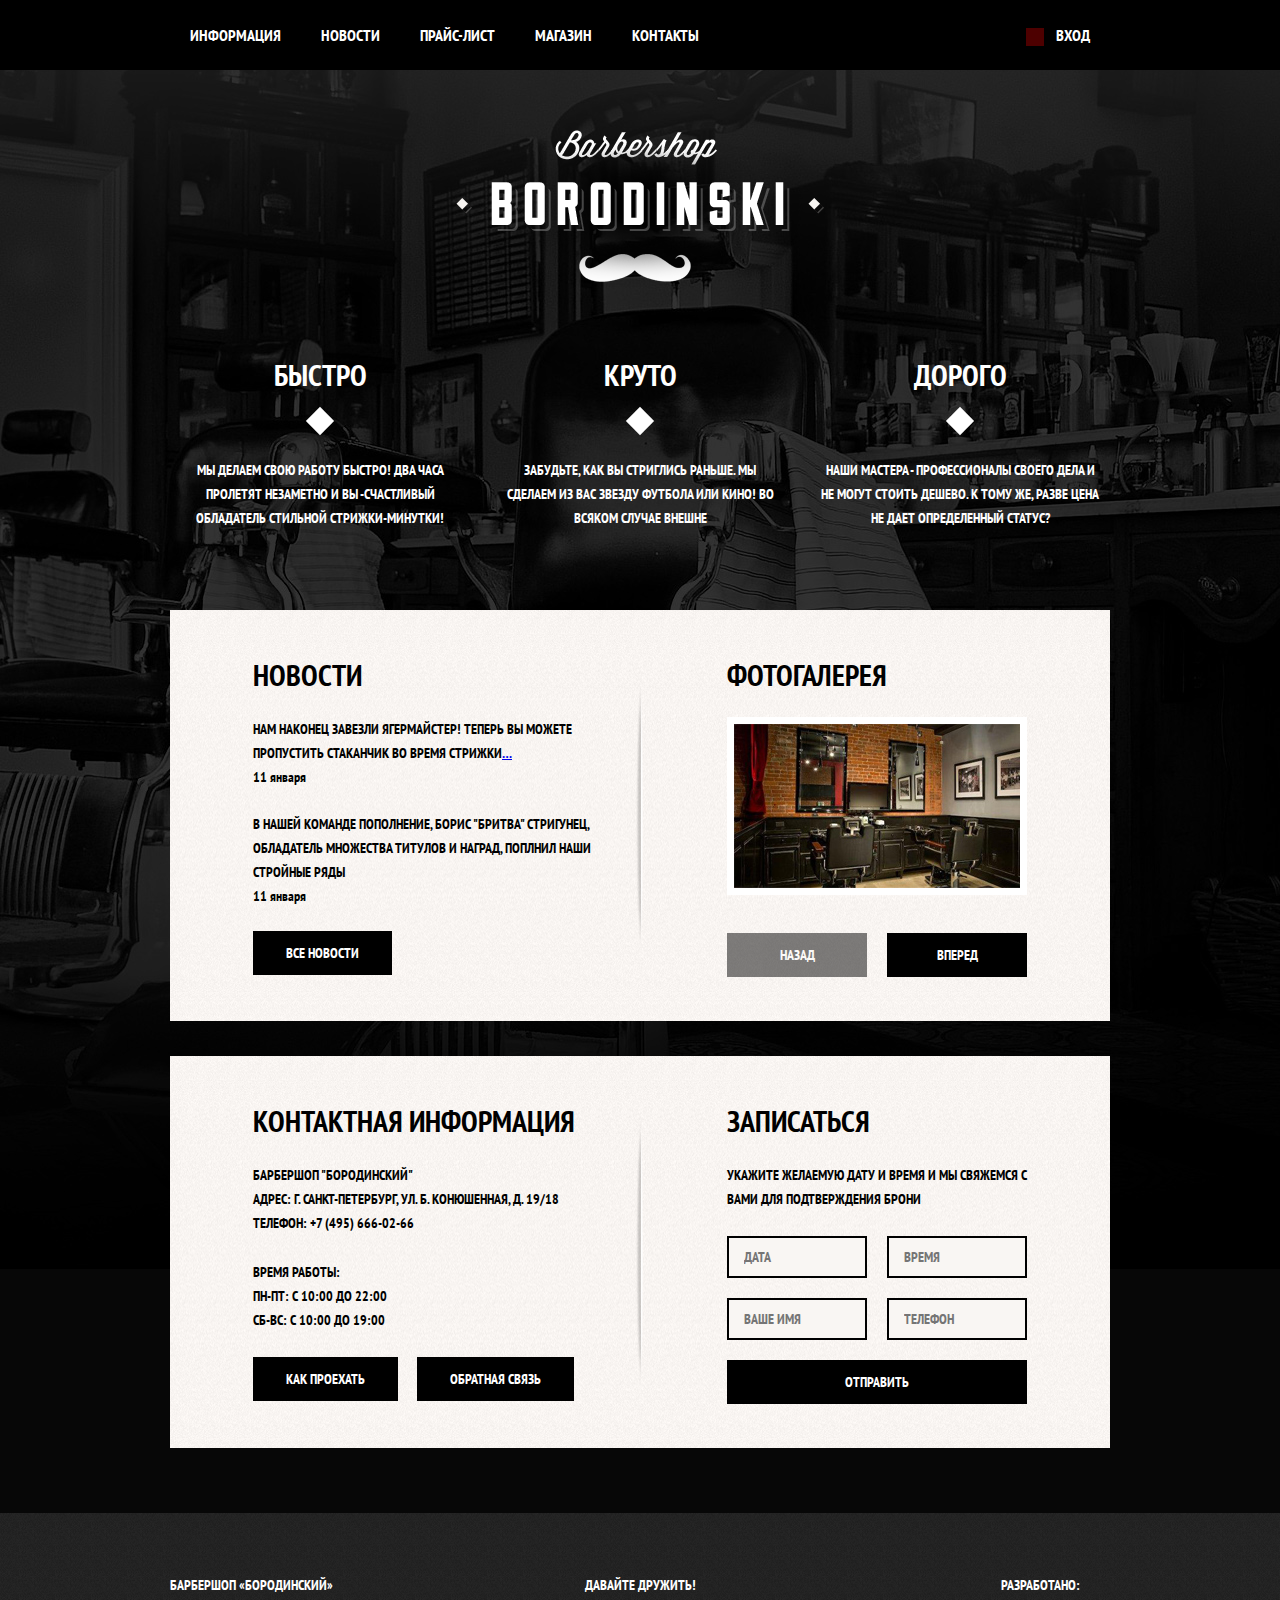
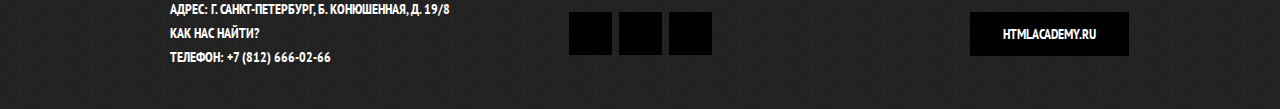
<file: index.html>
<!DOCTYPE html>
<html lang="ru">
  <head>
    <meta charset="utf-8">
    <title>Барбершоп</title>
    <link rel="stylesheet" href="https://fonts.googleapis.com/css?family=PT+Sans+Narrow:400,700&amp;subset=latin,cyrillic">
    <link rel="stylesheet" href="css/normalize.css">
    <link rel="stylesheet" href="css/style.css">
  </head>
  <body>
	<header class="main-header">
		<div class="container clearfix">
			<nav class="main-navigation">
				<ul>
					<li><a href="#">Информация</a></li>
					<li><a href="news.html">Новости</a></li>
					<li><a href="price.html">Прайс-лист</a></li>
					<li><a href="shop.html">Магазин</a></li>
					<li><a href="#">Контакты</a></li>
				</ul>
			</nav>
			<div class="user-block">
				<a class="login" href="#">Вход</a>
			</div>
		</div>
	</header>
	<main class="container">
		<div class="index-logo">
			<img src="img/logo.png" alt="Барбершоп «Бородинский»" width="368" height="204">
		</div>
		<section class="features clearfix">
			<div class="feature-item">
				<b class="feature-title">Быстро</b>
				<p>Мы делаем свою работу быстро! Два часа пролетят незаметно и вы -счастливый обладатель стильной стрижки-минутки!</p>
			</div>
			<div class="feature-item">
				<b class="feature-title">Круто</b>
				<p>Забудьте, как вы стриглись раньше. Мы сделаем из вас звезду футбола или кино! Во всяком случае внешне</p>
			</div>
			<div class="feature-item">
				<b class="feature-title">Дорого</b>
				<p>Наши мастера - профессионалы своего дела и не могут стоить дешево. К тому же, разве цена не дает определенный статус?</p>
			</div>
		</section>
		<div class="index-content clearfix">
			<div class="index-content-left">
				<h2 class="index-content-title">Новости</h2>
				<ul class="news-preview">
					<li>
						<p>Нам наконец завезли Ягермайстер! Теперь вы можете пропустить стаканчик во время стрижки<a href="news.html"><span>&hellip;</span></a></p>
						<time datetime="2016-01-11">11 января</time>
					</li>
					<li>
						<p>В нашей команде пополнение, Борис "Бритва" Стригунец, обладатель множества титулов и наград, поплнил наши стройные ряды</p>
						<time datetime="2016-01-18">11 января</time>
					</li>
				</ul>
				<a class="btn" href="#">Все новости</a>
			</div>
			<div class="index-content-right">
				<h2 class="index-content-title">Фотогалерея</h2>
				<div class="gallery">
					<figure class="gallery-content">
						<img src="img/salon.jpg" alt="salon photo" width="286" height="164">
					</figure>
					<button class="btn gallery-prev disabled" type="button">Назад</button>
					<button class="btn gallery-next" type="button">Вперед</button>
				</div>
			</div>
		</div>
		<div class="index-content clearfix">
			<div class="index-content-left">
				<h2 class="index-content-title">Контактная информация</h2>
				<p>
				Барбершоп "Бородинский"<br>
				Aдрес: г. Санкт-Петербург, ул. Б. Конюшенная, д. 19/18<br>
				Телефон: +7 (495) 666-02-66
				</p>
				<p>
				Время работы:<br>
				пн-пт: с 10:00 до 22:00<br>
				сб-вс: с 10:00 до 19:00
				</p>
				<a class="btn" href="#">Как проехать</a>
				<a class="btn" href="#">Обратная связь</a>
			</div>
			<div class="index-content-right">
				<h2 class="index-content-title">Записаться</h2>
				<p>Укажите желаемую дату и время и мы свяжемся с вами для подтверждения брони</p>
				<form class="booking-form" action="https://echo.htmlacademy.ru" method="post">
					<input type="text" name="date" value="" placeholder="Дата">
					<input type="text" name="time" value="" placeholder="Время">
					<input type="text" name="name" value="" placeholder="Ваше имя">
					<input type="tel" name="phone" value="" placeholder="Телефон">
					<button class="btn" type="submit">Отправить</button>
				</form>
			</div>
		</div>
	</main>
    <footer class="main-footer">
      <div class="container clearfix">
        <section class="footer-contacts">
          Барбершоп «Бородинский»<br>
          Адрес: г. Санкт-Петербург, Б. Конюшенная, д. 19/8<br>
          <a href="#">Как нас найти?</a><br>
          Телефон: +7 (812) 666-02-66
        </section>
        <section class="footer-social">
          <p>Давайте дружить!</p>
          <a class="social-btn social-btn-vk" href="#">Вконтакте</a>
          <a class="social-btn social-btn-fb" href="#">Фейсбук</a>
          <a class="social-btn social-btn-inst" href="#">Инстаграм</a>
        </section>
        <section class="footer-copyright">
          <p>Разработано:</p>
          <a class="btn" href="https://htmlacademy.ru">HTMLAcademy.ru</a>
        </section>
      </div>
    </footer>
    <div class="modal-content">
      	<button class="modal-content-close" type="button" title="Закрыть">Закрыть</button>
      	<h2 class="modal-content-title">Личный кабинет</h2>
      	<p>Введите свой логин и пароль.</p>
      	<form class="login-form" action="https://echo.htmlacademy.ru" method="post">
        	<input class="icon-user" type="text" name="login" placeholder="Логин">
        	<input class="icon-password" type="password"  name="password" placeholder="Пароль">
        	<label class="login-checkbox">
          		<input type="checkbox" name="remember">
          		<span class="checkbox-indicator"></span>
          		Запомните меня
        	</label>
        	<a class="restore" href="#">Я забыл пароль!</a>
        	<button class="btn" type="submit">Войти</button>
      	</form>
    </div>
    <div class="modal-content-map">
    	<button class="modal-content-close" type="button" title="Закрыть">Закрыть</button>
    	<div class="yandex-map"></div>
    </div>
	<div class="modal-overlay"></div>
  </body>
</html>
</file>
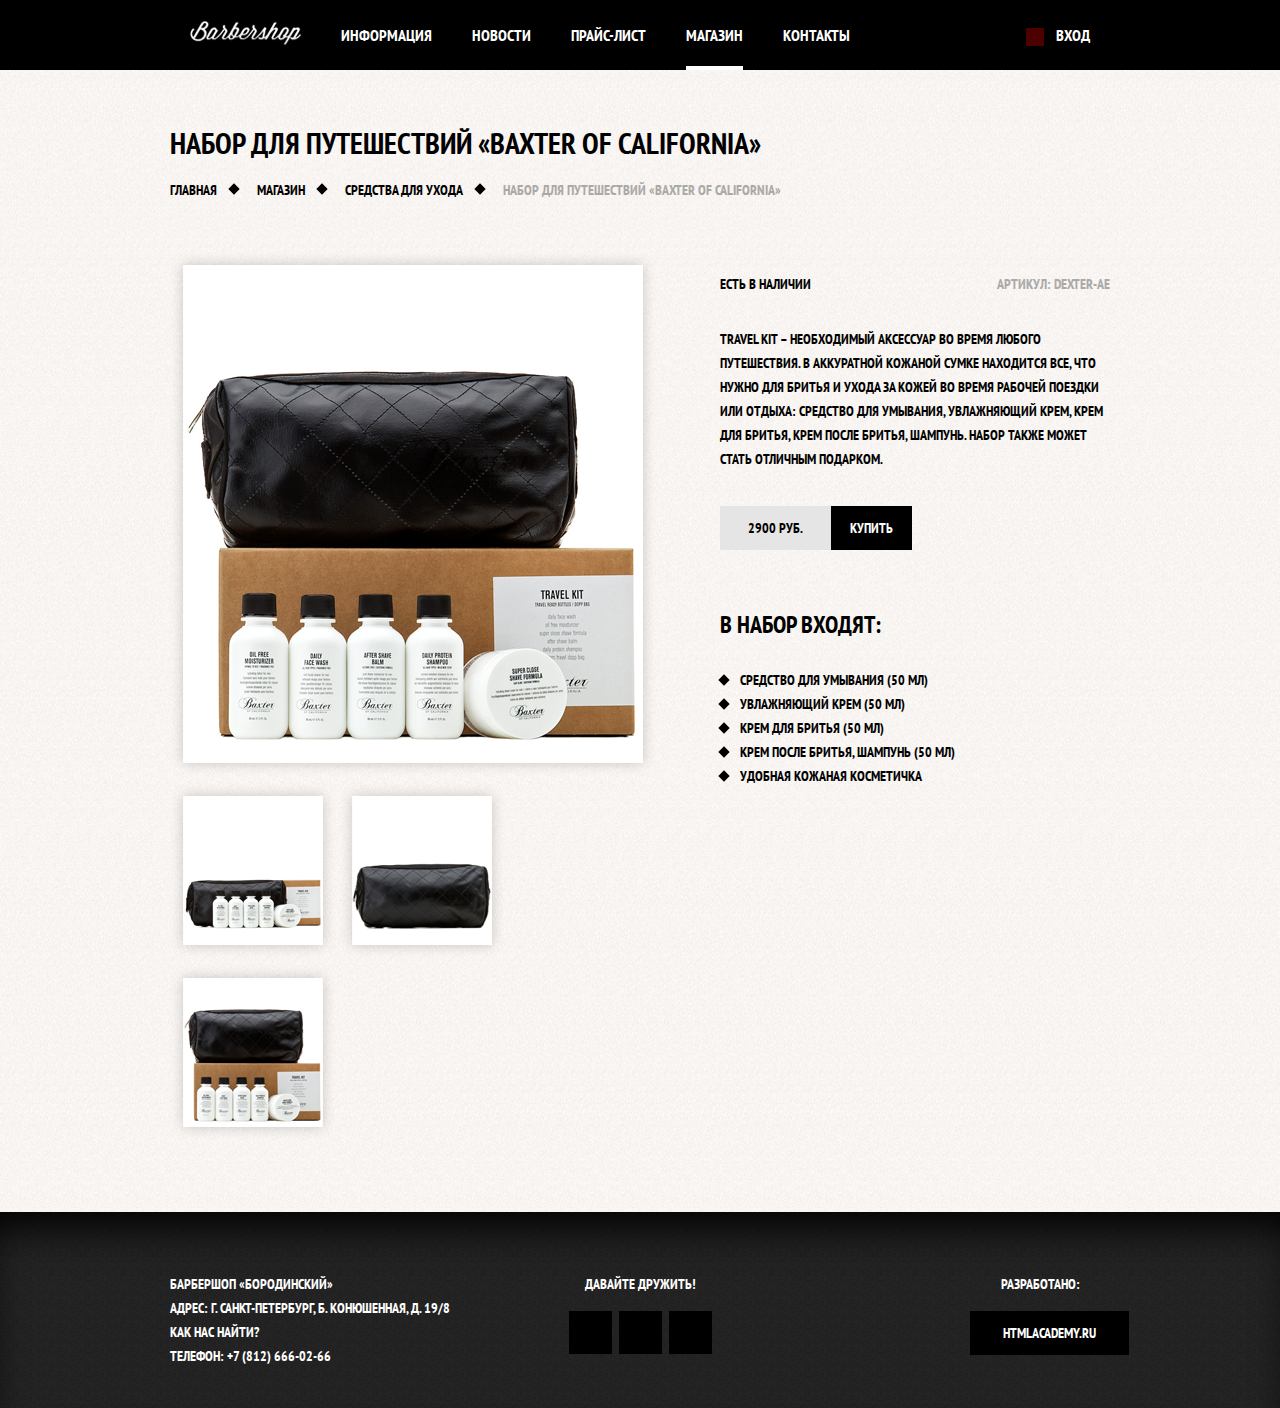
<file: item.html>
<!DOCTYPE html>
<html lang="ru">
  <head>
    <meta charset="utf-8">
    <title>Барбершоп</title>
    <link rel="stylesheet" href="https://fonts.googleapis.com/css?family=PT+Sans+Narrow:400,700&amp;subset=latin,cyrillic">
    <link rel="stylesheet" href="css/normalize.css">
    <link rel="stylesheet" href="css/style.css">
  </head>
  <body class="inner-page">
  <header class="main-header">
    <div class="container clearfix">
      <nav class="main-navigation">
        <a class="logo-inner" href="index.html"><img src="img/logo-inner.png" alt="Barbershop" width="111" height="24"></a>
        <ul>
          <li><a href="#">Информация</a></li>
          <li><a href="news.html">Новости</a></li>
          <li><a href="price.html">Прайс-лист</a></li>
          <li class="active"><a>Магазин</a></li>
          <li><a href="#">Контакты</a></li>
        </ul>
      </nav>
      <div class="user-block">
        <a class="login" href="#">Вход</a>
      </div>
    </div>
  </header>
	<main class=" container">
		<div class="inner-page-title">
			<h1>Набор для путешествий «Baxter of California»</h1>
			<ul class="breadcrumbs">
  				<li><a href="index.html">Главная</a></li>
  				<li><a href="shop.html">Магазин</a></li>
  				<li><a href="#">Средства для ухода</a></li>
  				<li class="current">набор для путешествий «Baxter of California»</li>
			</ul>
		</div>
		<div class="item-card clearfix">
			<div class="item-card-left">
				<div class="big-one">
					<img src="img/item-big.png" alt="" wdth="486" height="524">
				</div>
				<div class="3-small">
					<img src="img/item-small1.png" alt="" wdth="166" height="175">
					<img src="img/item-small2.png" alt="" wdth="166" height="175">
					<img src="img/item-small3.png" alt="" wdth="166" height="175">
				</div>
			</div>
			<div class="item-card-right">
				<div class="status clearfix">
					<span >есть в наличии</span>
					<span class="code">артикул: dexter-ae</span>
				</div>
				<div class="description-1">
					<p>Travel Kit – необходимый аксессуар во время любого путешествия. В аккуратной кожаной сумке находится все, что нужно для бритья и ухода за кожей во время рабочей поездки или отдыха: средство для умывания, увлажняющий крем, крем для бритья, крем после бритья, шампунь. Набор также может стать отличным подарком.</p>
					<div class="close-btn">
						<span class="btn btn-price">2900 руб.</span>
            <a class="btn btn-buy" href="#">Купить</a>
          </div>
				</div>
				<div class="description-2">
					<p class="composition-title">В набор входят:</p>
					<ul class="composition">
						<li>Средство для умывания (50 мл)</li>
						<li>Увлажняющий крем (50 мл)</li>
						<li>Крем для бритья (50 мл)</li>
						<li>Крем после бритья, шампунь (50 мл)</li>
						<li>Удобная кожаная косметичка</li>
					</ul>
				</div>
			</div>
		</div>
	</main>
	<footer class="main-footer inner-page-footer">
    	<div class="container clearfix">
      		<section class="footer-contacts">
	        Барбершоп «Бородинский»<br>
	        Адрес: г. Санкт-Петербург, Б. Конюшенная, д. 19/8<br>
	        <a href="#">Как нас найти?</a><br>
	        Телефон: +7 (812) 666-02-66
	      </section>
	      <section class="footer-social">
	        <p>Давайте дружить!</p>
	        <a class="social-btn social-btn-vk" href="#">Вконтакте</a>
	        <a class="social-btn social-btn-fb" href="#">Фейсбук</a>
	        <a class="social-btn social-btn-inst" href="#">Инстаграм</a>
	      </section>
	      <section class="footer-copyright">
	        <p>Разработано:</p>
	        <a class="btn" href="https://htmlacademy.ru">HTMLAcademy.ru</a>
	      </section>
	    </div>
  </footer>
</body>
</html>
</file>
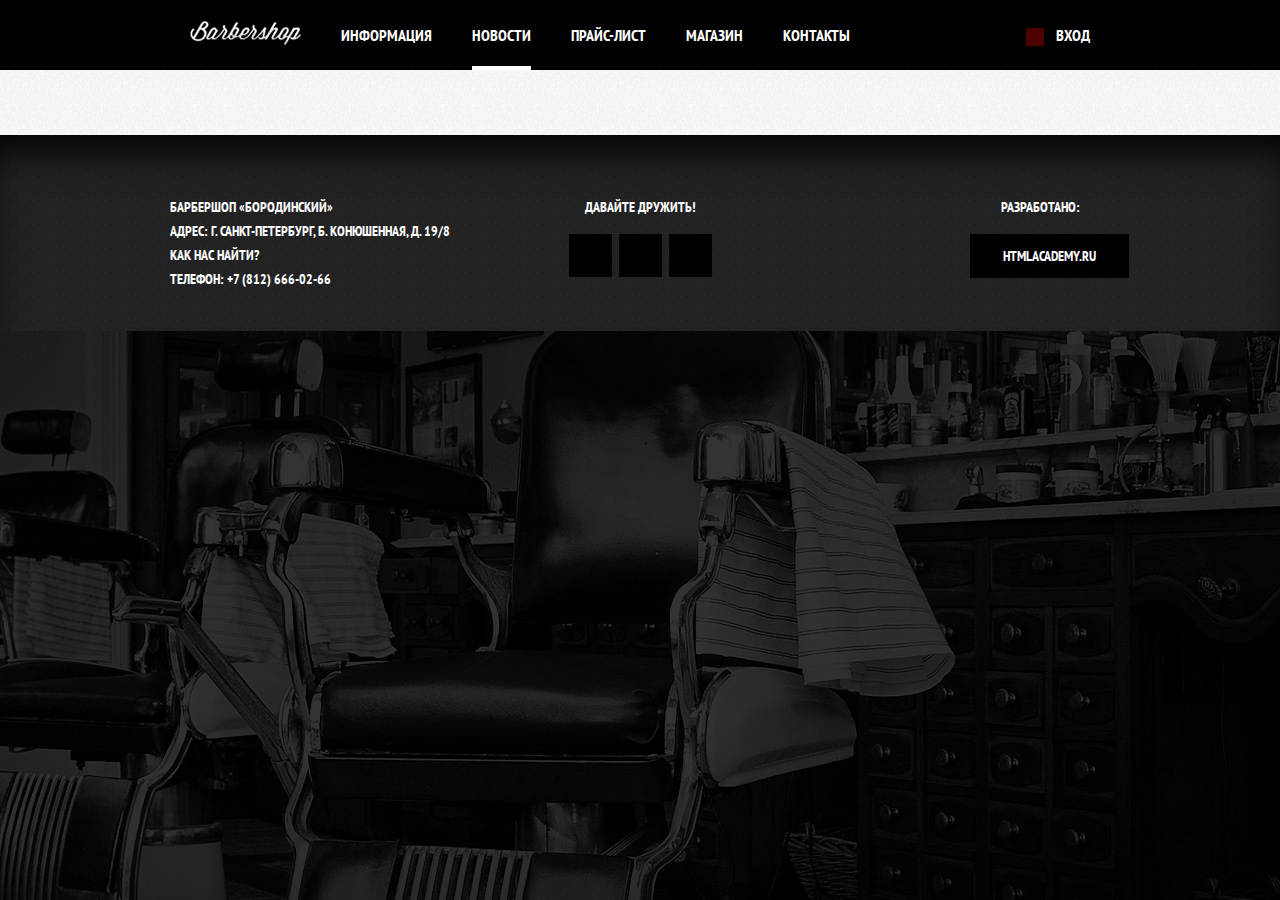
<file: news.html>
<!DOCTYPE html>
<html lang="ru">
  <head>
    <meta charset="utf-8">
    <title>Барбершоп</title>
    <link rel="stylesheet" href="https://fonts.googleapis.com/css?family=PT+Sans+Narrow:400,700&amp;subset=latin,cyrillic">
    <link rel="stylesheet" href="css/normalize.css">
    <link rel="stylesheet" href="css/style.css">
  </head>
  <body class="inner-page">
  <header class="main-header">
    <div class="container clearfix">
      <nav class="main-navigation">
        <a class="logo-inner" href="index.html"><img src="img/logo-inner.png" alt="Barbershop" width="111" height="24"></a>
        <ul>
          <li><a href="#">Информация</a></li>
          <li><a class="active">Новости</a></li>
          <li><a href="price.html">Прайс-лист</a></li>
          <li><a href="shop.html">Магазин</a></li>
          <li><a href="#">Контакты</a></li>
        </ul>
      </nav>
      <div class="user-block">
        <a class="login" href="#">Вход</a>
      </div>
    </div>
  </header>
  <main class=" container">

  </main>
  <footer class="main-footer inner-page-footer">
      <div class="container clearfix">
          <section class="footer-contacts">
          Барбершоп «Бородинский»<br>
          Адрес: г. Санкт-Петербург, Б. Конюшенная, д. 19/8<br>
          <a href="#">Как нас найти?</a><br>
          Телефон: +7 (812) 666-02-66
        </section>
        <section class="footer-social">
          <p>Давайте дружить!</p>
          <a class="social-btn social-btn-vk" href="#">Вконтакте</a>
          <a class="social-btn social-btn-fb" href="#">Фейсбук</a>
          <a class="social-btn social-btn-inst" href="#">Инстаграм</a>
        </section>
        <section class="footer-copyright">
          <p>Разработано:</p>
          <a class="btn" href="https://htmlacademy.ru">HTMLAcademy.ru</a>
        </section>
      </div>
  </footer>
</body>
</html>
</file>
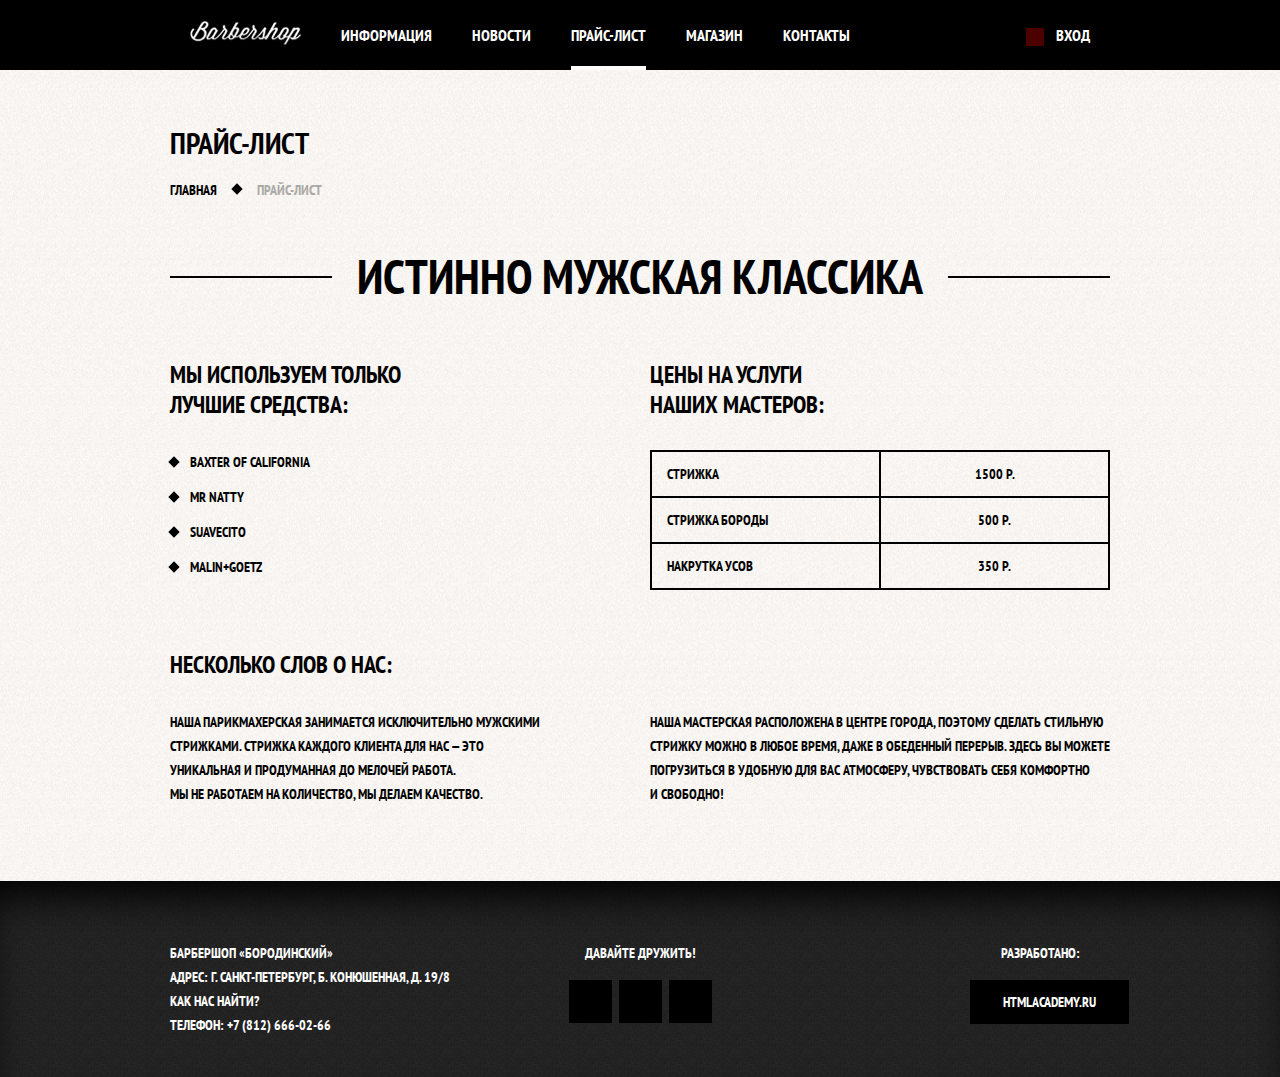
<file: price.html>
<!DOCTYPE html>
<html lang="ru">
  <head>
    <meta charset="utf-8">
    <title>Барбершоп</title>
    <link rel="stylesheet" href="https://fonts.googleapis.com/css?family=PT+Sans+Narrow:400,700&amp;subset=latin,cyrillic">
    <link rel="stylesheet" href="css/normalize.css">
    <link rel="stylesheet" href="css/style.css">
  </head>
  <body class="inner-page">
	<header class="main-header">
		<div class="container clearfix">
			<nav class="main-navigation">
				<a class="logo-inner" href="index.html"><img src="img/logo-inner.png" alt="Barbershop" width="111" height="24"></a>
				<ul>
					<li><a href="#">Информация</a></li>
					<li><a href="news.html">Новости</a></li>
					<li class="active"><a>Прайс-лист</a></li>
					<li><a href="shop.html">Магазин</a></li>
					<li><a href="#">Контакты</a></li>
				</ul>
			</nav>
			<div class="user-block">
				<a class="login" href="#">Вход</a>
			</div>
		</div>
	</header>
	<main class="container">
      	<div class="inner-page-title">
        	<h1>Прайс-лист</h1>
        	<ul class="breadcrumbs">
          		<li>
            		<a href="index.html">Главная</a>
          		</li>
          		<li class="current">Прайс-лист</li>
        	</ul>
      	</div>
      	<div class="inner-content">
        	<div class="big-heading">
          		<h2>Истинно мужская классика</h2>
        	</div>
        	<div class="inner-columns clearfix">
          		<div class="inner-column-left">
            		<h2>Мы используем только<br> лучшие средства:</h2>
            		<ul class="custom-list-1">
              			<li>Baxter of California</li>
              			<li>Mr Natty</li>
              			<li>Suavecito</li>
              			<li>Malin+Goetz</li>
            		</ul>
          		</div>
          		<div class="inner-column-right">
            		<h2>Цены на услуги<br> наших мастеров:</h2>
           			<table class="prices-table">
              			<tr>
                			<td>Стрижка</td>
               				<td>1500 р.</td>
              			</tr>
              			<tr>
                			<td>Стрижка бороды</td>
                			<td>500 р.</td>
              			</tr>
              			<tr>
                			<td>Накрутка усов</td>
                			<td>350 р.</td>
              			</tr>
            		</table>
          		</div>
        	</div>

        	<div class="inner-columns clearfix">
          		<h2>Несколько слов о нас:</h2>
          		<div class="inner-column-left">
            		<p class="short-text">Наша парикмахерская занимается исключительно мужскими стрижками. Стрижка каждого клиента для нас — это уникальная и продуманная до мелочей работа. Мы не работаем на количество, мы делаем качество.</p>
          		</div>
          		<div class="inner-column-right">
            		<p>Наша мастерская расположена в центре города, поэтому сделать стильную стрижку можно в любое время, даже в обеденный перерыв. Здесь вы можете погрузиться в удобную для вас атмосферу, чувствовать себя комфортно и свободно!</p>
        		</div>
      		</div>
      	</div>
    </main>
    <footer class="main-footer inner-page-footer">
      <div class="container clearfix">
        <section class="footer-contacts">
          Барбершоп «Бородинский»<br>
          Адрес: г. Санкт-Петербург, Б. Конюшенная, д. 19/8<br>
          <a href="#">Как нас найти?</a><br>
          Телефон: +7 (812) 666-02-66
        </section>
        <section class="footer-social">
          <p>Давайте дружить!</p>
          <a class="social-btn social-btn-vk" href="#">Вконтакте</a>
          <a class="social-btn social-btn-fb" href="#">Фейсбук</a>
          <a class="social-btn social-btn-inst" href="#">Инстаграм</a>
        </section>
        <section class="footer-copyright">
          <p>Разработано:</p>
          <a class="btn" href="https://htmlacademy.ru">HTMLAcademy.ru</a>
        </section>
      </div>
    </footer>
  </body>
</html>
</file>
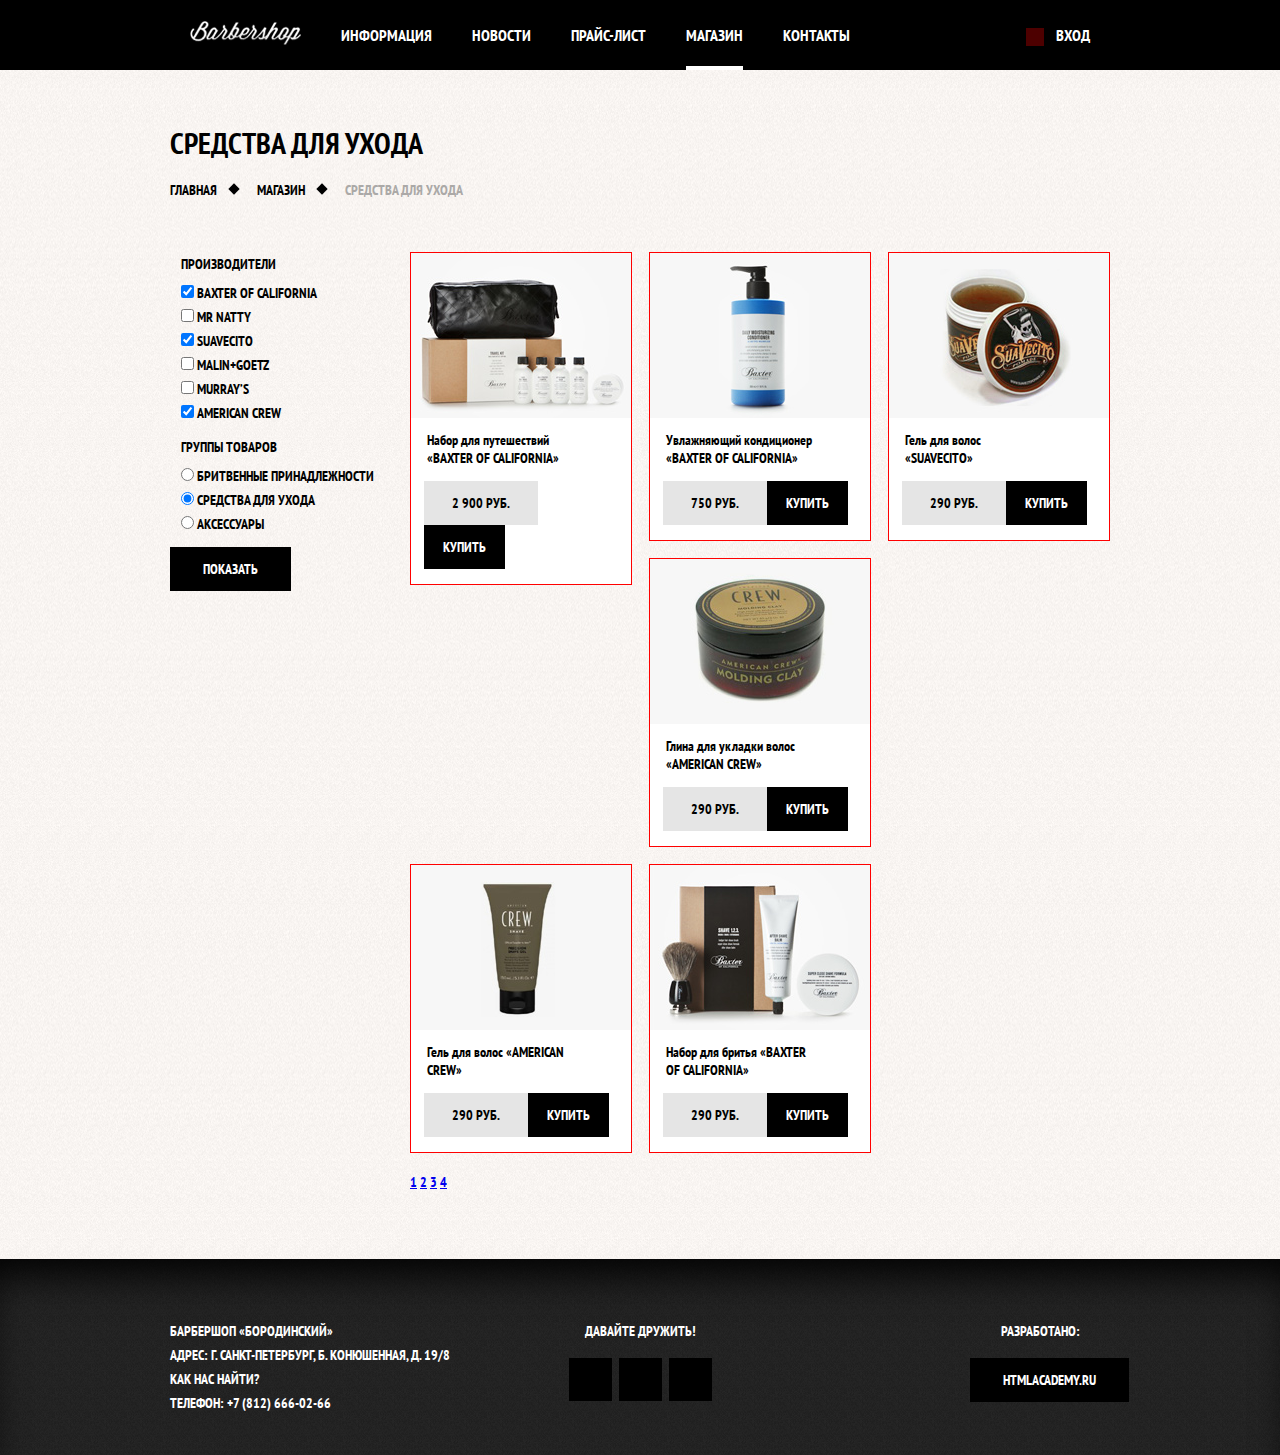
<file: shop.html>
<!DOCTYPE html>
<html lang="ru">
  <head>
    <meta charset="utf-8">
    <title>Барбершоп</title>
    <link rel="stylesheet" href="https://fonts.googleapis.com/css?family=PT+Sans+Narrow:400,700&amp;subset=latin,cyrillic">
    <link rel="stylesheet" href="css/normalize.css">
    <link rel="stylesheet" href="css/style.css">
  </head>
  <body class="inner-page">
  <header class="main-header">
    <div class="container clearfix">
      <nav class="main-navigation">
        <a class="logo-inner" href="index.html"><img src="img/logo-inner.png" alt="Barbershop" width="111" height="24"></a>
        <ul>
          <li><a href="#">Информация</a></li>
          <li><a href="news.html">Новости</a></li>
          <li><a href="price.html">Прайс-лист</a></li>
          <li class="active"><a>Магазин</a></li>
          <li><a href="#">Контакты</a></li>
        </ul>
      </nav>
      <div class="user-block">
        <a class="login" href="#">Вход</a>
      </div>
    </div>
  </header>
	<main class="container">
    <div class="inner-page-title">
      <h1>Cредства для ухода</h1>
        <ul class="breadcrumbs">
            <li><a href="index.html">Главная</a></li>
            <li><a href="#">Магазин</a></li>
            <li class="current">Средства для ухода</li>
        </ul>
    </div>
<!-- ФИЛЬТР -->
		<div class="catalog-full clearfix">
    	<div class="catalog-full-left">
		    <form action="https://echo.htmlacademy.ru" method="get">
			    <fieldset class="shop-filter-1">
   	  		  <legend>Производители</legend>
   				  <ul class="radio">
            	<li>
              	<input type="checkbox" name="manufacturer" id="manufacturer-id-1" value="Baxter of California" checked>
              	<label for="manufacturer-id-1">Baxter of California</label>
            	</li>
            	<li>
              	<input type="checkbox" name="manufacturer" id="manufacturer-id-2" value="Mr Natty">
              	<label for="manufacturer-id-2">Mr Natty</label>
            	</li>
             	<li>
              	<input type="checkbox" name="manufacturer" id="manufacturer-id-3" value="Suavecito" checked>
              	<label for="manufacturer-id-3">Suavecito</label>
            	</li>
            	<li>
              	<input type="checkbox" name="manufacturer" id="manufacturer-id-4" value="Malin+Goetz">
              	<label for="manufacturer-id-4">Malin+Goetz</label>
            	</li>
            	<li>
              	<input type="checkbox" name="manufacturer" id="manufacturer-id-5" value="Murray’s">
              	<label for="manufacturer-id-5">Murray’s</label>
            	</li>
            	<li>
              	<input type="checkbox" name="manufacturer" id="manufacturer-id-6" value="American Crew" checked>
              	<label for="manufacturer-id-6">American Crew</label>
            	</li>
          	</ul>
          </fieldset>
          <fieldset class="shop-filter-2">
   				  <legend>Группы товаров</legend>
   				  <ul class="radio">
            	<li>
              	<input type="radio" name="goods-group" id="goods-group-id-1" value="Бритвенные принадлежности">
              	<label for="goods-group-id-1">Бритвенные принадлежности</label>
            	</li>
            	<li>
              	<input type="radio" name="goods-group" id="goods-group-id-2" value="Средства для ухода"  checked>
              	<label for="goods-group-id-2">Средства для ухода</label>
            	</li>
             	<li>
              	<input type="radio" name="goods-group" id="goods-group-id-3" value="Аксессуары">
              	<label for="goods-group-id-3">Аксессуары</label>
            	</li>
          	</ul>
          </fieldset>
          <input class="btn" type="submit" value="Показать">
        </form>
      </div>
<!-- КАТАЛОГ ТОВАРОВ -->
      <div class="catalog-full-right">
        <div class="catalog clearfix">
          <div class="catalog-item">
            <img src="img/product1.jpg" width="220" height="165" alt="Набор для путешествий «Baxter of California»">
            <div class="product-info">
          	 <h2 class="category-name"><a href="item.html">
            	 <span class="category">Набор для путешествий</span>
            	 <span class="name">«Baxter of California»</span>
              </a></h2>
              <div class="close-btn">
          		  <span class="btn btn-price">2 900 руб.</span>
          		  <a class="btn btn-buy" href="#">Купить</a>
              </div>
            </div>
          </div>
          <div class="catalog-item">
        	  <img src="img/product2.jpg" width="220" height="165" alt="Увлажняющий кондиционер «Baxter of California»">
        	  <div class="product-info">
          	  <h2 class="category-name"><a href="#">
            	  <span class="category">Увлажняющий кондиционер</span>
            	  <span class="name">«Baxter of California»</span>
          	  </a></h2>
              <div class="close-btn">
            	  <span class="btn btn-price">750 руб.</span>
            	  <a class="btn btn-buy" href="#">Купить</a>
          	  </div>
        	  </div>
          </div>
          <div class="catalog-item">
        	  <img src="img/product3.jpg" width="220" height="165" alt="Гель для волос «SUAVECITO»">
        	  <div class="product-info">
          	  <h2 class="category-name"><a href="#">
						    <span class="category">Гель для волос</span><br>
            	  <span class="name">«SUAVECITO»</span>
          	  </a></h2>
              <div class="close-btn">
          		  <span class="btn btn-price">290 руб.</span>
          		  <a class="btn btn-buy" href="#">Купить</a>
              </div>
        	  </div>
          </div>
          <div class="catalog-item">
        	  <img src="img/product4.jpg" width="220" height="165" alt="Глина для укладки волос «American crew»">
        	  <div class="product-info">
          	  <h2 class="category-name"><a href="#">
						    <span class="category">Глина для укладки волос</span>
            	  <span class="name">«American crew»</span>
              </a></h2>
              <div class="close-btn">
            	  <span class="btn btn-price">290 руб.</span>
            	  <a class="btn btn-buy" href="#">Купить</a>
          	  </div>
        	  </div>
          </div>
          <div class="catalog-item">
        	  <img src="img/product5.jpg" width="220" height="165" alt="Гель для волос «AMERICAN CREW»">
        	  <div class="product-info">
          	  <h2 class="category-name"><a href="#">
						    <span class="category">Гель для волос</span>
            	  <span class="name">«AMERICAN CREW»</span>
          	  </a></h2>
              <div class="close-btn">
            	  <span class="btn btn-price">290 руб.</span>
            	  <a class="btn btn-buy" href="#">Купить</a>
          	  </div>
        	  </div>
          </div>
          <div class="catalog-item">
        	  <img src="img/product6.jpg" width="220" height="165" alt="Набор для бритья «Baxter of California»">
        	  <div class="product-info">
          	  <h2 class="category-name"><a href="#">
            	  <span class="category">Набор для бритья</span>
            	  <span class="name">«Baxter of California»</span>
          	  </a></h2>
              <div class="close-btn">
            	  <span class="btn btn-price">290 руб.</span>
            	  <a class="btn btn-buy" href="#">Купить</a>
          	  </div>
        	  </div>
          </div>
        </div>
        <div class="pages-navigation">
          <a class="page-btn" href="#">1</a>
          <a class="page-btn current" href="#">2</a>
          <a class="page-btn" href="#">3</a>
          <a class="page-btn" href="#">4</a>
        </div>
      </div>
    </div>
	</main>
<!-- ПОДВАЛ -->
  <footer class="main-footer inner-page-footer">
    <div class="container clearfix">
      <section class="footer-contacts">
        Барбершоп «Бородинский»<br>
        Адрес: г. Санкт-Петербург, Б. Конюшенная, д. 19/8<br>
        <a href="#">Как нас найти?</a><br>
        Телефон: +7 (812) 666-02-66
      </section>
      <section class="footer-social">
        <p>Давайте дружить!</p>
        <a class="social-btn social-btn-vk" href="#">Вконтакте</a>
        <a class="social-btn social-btn-fb" href="#">Фейсбук</a>
        <a class="social-btn social-btn-inst" href="#">Инстаграм</a>
      </section>
      <section class="footer-copyright">
        <p>Разработано:</p>
        <a class="btn" href="https://htmlacademy.ru">HTMLAcademy.ru</a>
      </section>
    </div>
  </footer>
</body>
</html>
</file>
<file: css/style.css>
html,
body {
	min-width: 960px;
	font-weight: 700;
	font-size: 14px;
	line-height: 24px;
	font-family: 'PT Sans Narrow', 'Arial', sans-serif;
	color: #ffffff;
	text-transform: uppercase;
	background: #000000 url("../img/background.jpg") no-repeat center top;
}

.inner-page {
	color: #000000;
	background: #f8f5f2 url("../img/pattern-gray.jpg") repeat;
}

.clearfix::after {
	content: "";
	display: table;
	clear: both;
}

.container {
	width: 940px;
	margin: 0 auto;
	padding: 0 10px;
}

/* ГЛАВНАЯ */

.main-header {
	margin-bottom: 60px;
	color: #ffffff;
	background-color: #000000
}

.inner-page .main-header {
	margin-bottom: 52px;
}

.main-navigation {
	float: left;
 	width: 780px;
}

.main-navigation ul {
	margin: 0;
  padding: 0;
  list-style: none;
  font-size: 0;
}

.main-navigation li {
  display: inline-block;
  font-size: 16px;
  line-height: 20px;
  vertical-align: top;
}

.main-navigation a {
  display: block;
  padding: 25px 20px;
  color: #ffffff;
  text-decoration: none;
}

.main-navigation a:hover {
	background: #242424;
}

.user-block {
  float: right;
  max-width: 140px;
}

.login {
	position: relative;
	display: inline-block;
	padding: 25px 20px;
	padding-left: 50px;
	font-size: 16px;
	line-height: 20px;
	vertical-align: top;
	color: #ffffff;
	text-decoration: none;
}

.login:hover {
	background: #242424;
}

.login::before {
	content: "";
	position: absolute;
	top: 28px;
	left: 20px;
	width: 18px;
	height: 18px;
	background: #ff0000 /* СПРАЙТИК */;
	background-position: 0 0;
	opacity: 0.3;
}

.login:hover::before {
	opacity: 1;
}

.index-logo {
  width: 368px;
  min-height: 204px;
  margin: 0 auto;
  margin-bottom: 13px;
}

.features {
  margin-bottom: 80px;
}

.feature-item {
  float: left;
  width: 300px;
  min-height: 175px;
  margin-right: 20px;
  text-align: center;
}

.feature-item:last-child {
  	margin-right: 0;
}

.feature-title{
	position: relative;
	display: block;
	margin-bottom: 27px;
	padding-bottom: 35px;
	font-size: 30px;
	line-height: 42px;
}

.feature-title::after {
	content: "";
	display: block;
	position: absolute;
	bottom: 0;
	left: 50%;
	width: 20px;
	height: 20px;
	margin-left: -10px;
	background-color: #ffffff;
	transform: rotate(45deg);
}

.feature-item p {
	margin: 10px;
	margin-bottom: 0px;
}

.index-content {
  margin-bottom: 35px;
  padding: 44px 83px;
  color: #000000;
  background: url("../img/shadow.png") no-repeat center,
  #f8f5f2 url("../img/pattern-gray.jpg");
}

.index-content-left {
  float: left;
  width: 380px;
}

.index-content-right {
  float: right;
  width: 300px;
}

.index-content-title {
	margin: 0px;
	margin-bottom: 21px;
	font-size: 30px;
	line-height: 42px;
}

.index-content p {
	margin: 0px;
	margin-bottom: 25px;
}

.news-preview {
	margin: 0;
	padding: 0;
	padding-right: 35px;
	list-style: none;
}

.news-preview li {
	margin-bottom: 23px;
}

.news-preview p {
	margin-bottom: 0;
}

.news-preview time {
	text-transform: none;
}

.btn {
	display: inline-block;
	margin-right: 16px;
	padding: 10px 33px;
	font-weight: bold;
	font-size: 14px;
	line-height: 24px;
	font-family: 'PT Sans Narrow', 'Arial', sans-serif;
	vertical-align: top;
	text-align: center;
	text-transform: uppercase;
	text-decoration: none;
	color: #ffffff;
	background-color: #000000;
	border: none;
	cursor: pointer;
}

.btn:hover,
.btn:active {
	background-color: #663d15;
}

.btn.disabled,
.btn.disabled {
	cursor:default;
	opacity: 0.5;
}

.btn.disabled:hover,
.btn:disabled:hover {
	background-color: #000000;
}

.gallery {
	position: relative;
	height: 260px;
}

.gallery-content {
	height: 164px;
	margin: 0;
	background-color: #cccccc;
	border: 7px solid #ffffff;
}

.gallery-content img {
	width: 286px;
	height: 164px;
}

.gallery .btn {
	position: absolute;
	bottom: 0;
	width: 140px;
	margin: 0;
}

.gallery-prev {
	left: 0;
}

.gallery-next {
	right: 0;
}

.booking-form input {
	float: left;
	width: 106px;
	margin-right: 20px;
	margin-bottom: 20px;
	padding: 7px 15px;
	font: inherit;
	color: inherit;
	text-transform: inherit;
	background-color: #f9f6f3;
	border:2px solid #000000;
}

.booking-form input:nth-child(2n) {
	margin-right: 0;
}

.booking-form input:focus {
  border: 2px solid #663d15;
}

.booking-form .btn {
	clear: both;
	width: 100%;
}

.main-footer {
  margin-top: 65px;
  padding-top: 60px;
  padding-bottom: 40px;
  color: #ffffff;
  background: #232323 url("../img/pattern-darkgray.jpg");
}

.footer-contacts {
  float: left;
  width: 320px;
  margin-right: 60px;
}

.footer-contacts a {
	color: #ffffff;
	text-decoration: none;
}

.footer-social {
  float: left;
  width: 180px;
  text-align: center;
}

.footer-social p {
	margin: 0;
	margin-bottom: 15px;
}

.social-btn {
	display: inline-block;
	width: 43px;
	height: 43px;
	margin: 0 2px;
	font-size: 0;
	vertical-align: top;
	text-decoration: none;
	background: #000000; /* спрайтик */
	transition:
	background-position 0.5s,
	background-color 0.5s;
}

.social-btn:hover {
	background-color: #ffffff;
}

.social-btn-vk {
	background-position: ;	/* спрайтик */
}

.social-btn-fb {
	background-position: ;	/* спрайтик */
}

.social-btn-inst {
	background-position: ;	/* спрайтик */
}

.footer-copyright {
  float: right;
  max-width: 140px;
}

.footer-copyright p {
	margin: 0;
	margin-bottom: 15px;
	text-align: center;
}

.footer-copyright .btn {
	margin-right: 0px;
}

.footer-copyright .btn:hover {
	color: #000000;
	background-color: #ffffff;
}

/* Всплывающая форма */

.modal-content {
	position: fixed;
	top: 120px;
	left: 50%;
	display: none;
	width: 300px;
  margin-left: -230px;
  padding: 50px 80px;
  color: #000000;
  background: #f8f3f0 url("../img/pattern-gray.jpg")repeat;
  box-shadow: 0 30px 50px rgba(0, 0, 0, 0.7);
}

.modal-content-map {
  position: fixed;
  top: 50%;
  left: 50%;
  display: none;
  z-index: 20;
  width: 766px;
  height: 561px;
  margin-top: -280px;
  margin-left: -390px;
  background: #e9e5dc url("../img/map.jpg");
  border: 7px solid white;
  box-shadow: 0 30px 50px rgba(0, 0, 0, 0.7);
}

.modal-overlay {
  position: fixed;
  top: 0;
  left: 0;
  display: none;
  z-index: 10;
  width: 100%;
  height: 100%;
  background: rgba(0, 0, 0, 0.5);
}

.modal-content-close {
	position: absolute;
	top: 0;
	right: -34px;
	width: 22px;
	height: 22px;
	font-size: 0;
	background-color: transparent;
	border: 0;
	cursor: pointer;
}

.modal-content-close::before,
.modal-content-close::after {
  content: "";
  position: absolute;
	top: 10px;
	left: 2px;
  width: 19px;
  height: 3px;
  background-color: #d0d0d0;
  border-radius: 1px;
}

.modal-content-close::before {
	transform: rotate(45deg);
}

.modal-content-close::after {
	transform: rotate(-45deg);

}

.modal-content h2 {
  margin: 0;
  margin-bottom: 20px;
  font-size: 30px;
  line-height: 42px;
}

.modal-content p {
	margin: 0;
	margin-bottom: 14px;
}

.modal-content .login-form {
	margin-top: 30px;
	margin-bottom: 10px;
}

.login-form input[type="text"],
.login-form input[type="password"] {
	width: 241px;
	margin: 0;
	margin-bottom: 10px;
	padding: 10px 15px;
	padding-right: 40px;
	font-size: 14px;
	line-height: 24px;
	font-family: "PT Sans Narrow", "Arial", sans-serif;
	color: #000000;
	text-transform: uppercase;
	background-color: #f9f6f3;
	border: 2px solid #000000;
}

.login-form input:focus {
  border-color: #663d15;
}

.login-form input.icon-user {
  background-image: url("img/sprite.png");
  background-repeat: no-repeat;
  background-position: 100% -504px;
}

.login-form input.icon-password {
	background-image: url("img/sprite.png");
  background-repeat: no-repeat;
  background-position: 100% -45px;
}

.login-form .restore {
	float: right;
	color: #000000;
}

.login-form .btn {
	width: 100%;
	margin-top: 15px;
}

.login-checkbox input[type="checkbox"]{
	display: none;
}

.login-checkbox {
	position: relative;
	padding-left: 30px;
	cursor: pointer;
}

.login-checkbox:hover {
  color: #663d15;
}

.login-checkbox input[type="checkbox"] + .checkbox-indicator {
  position: absolute;
  top: -3px;
  left: 0;
  width: 17px;
  height: 17px;
  border: 2px solid #000000;
}

.login-checkbox input[type="checkbox"]:checked + .checkbox-indicator::before,
.login-checkbox input[type="checkbox"]:checked + .checkbox-indicator::after {
  content: "";
  position: absolute;
  top: 8px;
  left: 1px;
  width: 15px;
  height: 2px;
  background-color: #000000;
}

.login-checkbox input[type="checkbox"]:checked + .checkbox-indicator::before {
  transform: rotate(45deg);
}

.login-checkbox input[type="checkbox"]:checked + .checkbox-indicator::after {
  transform: rotate(-45deg);
}

/* PRICE */

.main-navigation .logo-inner {
	float: left;
	width: 111px;
	height: 24px;
	padding-top: 21px;
}

.main-navigation .logo-inner img {
	width: 111px;
	height: 24px;
}

.main-navigation .logo-inner {
	float: left;
	width: 111px;
	height: 24px;
	padding-top: 21px;
}

.main-navigation .active {
  position: relative;
  background-color: none;
}

.main-navigation .active::after {
  content: "";
  position: absolute;
  right: 20px;
  bottom: 0;
	left: 20px;
  height: 4px;
  background-color: #ffffff;
}

.main-navigation .active a:hover {
	background: none;
}

.inner-page-title {
	margin-bottom: 50px;
}

.inner-page-title h1 {
	margin: 0;
	margin-bottom: 14px;
	padding: 0;
	font-size: 30px;
	line-height: 42px;
}

.breadcrumbs {
	margin: 0;
	padding: 0;
	list-style: none;
}

.breadcrumbs li {
	position: relative;
	display: inline;
	padding-right: 37px;
}

.breadcrumbs li::after {
	content: "";
	position: absolute;
	top: 4px;
	right: 16px;
	width: 8px;
	height: 8px;
	background: #000000;
	transform: rotate(45deg);
}

.breadcrumbs a {
	color: #000000;
	text-decoration: none;
}

.breadcrumbs a:hover {
	text-decoration: underline;
}

.breadcrumbs .current {
	color: #aba9a7;
}

.breadcrumbs .current::after {
	display: none;
}

.inner-content {
	margin-bottom: 75px;
}

.inner-content h2 {
  margin-top: 60px;
  margin-bottom: 30px;
  font-size: 24px;
  line-height: 30px;
}

.inner-content h3 {
	margin-top: 60px;
  margin-bottom: 30px;
  font-size: 20px;
  line-height: 24px;
}

.inner-content h2 + h3 {
	margin-top: 30px;
}

.inner-content p {
	margin: 14px 0;
}

.inner-content table {
	border-collapse: collapse;
}

.inner-content td {
	padding: 10px 15px;
	border: 2px solid #000000;
}

.big-heading {
	margin-top: 50px;
	margin-bottom: 57px;
	text-align: center;
}

.big-heading h2 {
  position: relative;
  z-index: 2;
  display: inline-block;
  margin: 0;
  padding: 0 25px;
  font-size: 48px;
  line-height: 48px;
  text-align: center;
  background: #f8f3f0 url("../img/pattern-gray.jpg") repeat;
}

.big-heading::after {
  content: "";
  position: relative;
  top: -25px;
  z-index: 1;
  display: block;
  border-bottom: 2px solid #000000;
}

.custom-list-1 {
	margin: 14px 0;
	padding: 0;
	list-style: none;
}

.custom-list-1 li {
	position: relative;
	margin-bottom: 11px;
	padding-left: 20px;
}

.custom-list-1 li:before {
	content: "";
	position: absolute;
	top: 8px;
	left: 0;
	width: 8px;
	height: 8px;
	background-color: #000000;
	transform: rotate(45deg);
}

.prices-table {
	width: 100%;
}

.prices-table td  {
	width: 50%;
}

.prices-table td:last-child {
	text-align: center;
}

.inner-columns {
	margin: 57px 0;
}

.inner-column-left,
.inner-column-right {
	width: 460px;
}

.inner-column-left {
	float: left;
}

.inner-column-right {
	float: right;
}

.inner-column-left *:first-child,
.inner-column-right *:first-child {
	margin-top: 0;
}

.inner-column-left *:last-child,
.inner-column-right *:last-child {
	margin-bottom: 0;
}

.short-text {
	padding-right: 80px;
}

.inner-page-footer {
	box-shadow: inset 0px 30px 40px -15px #000000;
}

/* SHOP */

.catalog-full-left {
	float: left;
	width: 220px;
	min-height: 570px;
}

.shop-filter-1,
.shop-filter-2 {
	border: transparent;
}

.shop-filter-1 ul,
.shop-filter-2 ul {
	margin: 0;
	padding: 0;
	list-style: none;
}

.shop-filter-1 .legend {
	margin: 0;
	padding: 0;
}

.catalog-full-right {
	float: right;
	width: 700px;
}

.catalog-item {
	margin: 0;
	padding: 0;
	float: left;
	width: 220px;
	margin: 0 17px 17px 0;
	border: 1px solid red;
}

.catalog-item:nth-child(3n) {
	margin-right: 0;
}

.catalog-item img {
	display: block;
}

.product-info {
	background-color: #ffffff;
}

.product-info h2 {
	margin: 0;
	font-size: 14px;
	line-height: 18px;
	padding: 13px 0 14px 0;
}

.category-name a{
	display: block;
	text-decoration: none;
	color: #000000;
	padding: 0 55px 0 16px;
}

.product-info .category {
	text-transform: none;
}

.product-info .close-btn {
	margin-left: 13px;
	padding-bottom: 15px;
}

.close-btn {
	font-size: 0;
	margin-bottom: 0px;
}

.close-btn .btn-price {
	margin-right: 0;
	padding: 10px 28px;
	color: #000000;
	background-color: #e5e5e5;
}

.close-btn .btn-buy {
	padding: 10px 19px;
}

/* ITEM */

.item-card-left {
	float: left;
	width: 480px;
}

.item-card-right {
	float: right;
	width: 390px;
	padding-top: 20px;
}

.status span {
	float: left;
}

.status .code {
	float: right;
	color: #aba9a7;
}

.description-1 p {
	padding-top: 17px;
	margin-bottom: 35px;
}

.description-2 {
	margin-top: 63px;
}

.description-2 .composition-title{
	font-size: 24px;
	margin-bottom: 31px;
}

.composition {
	margin: 0;
	padding: 0;
	list-style: none;
}

.composition li {
	position: relative;
	padding-left: 20px;
}

.composition li:before {
	content: "";
	position: absolute;
	top: 8px;
	left: 0;
	width: 8px;
	height: 8px;
	background-color: #000000;
	transform: rotate(45deg);
}
</file>
